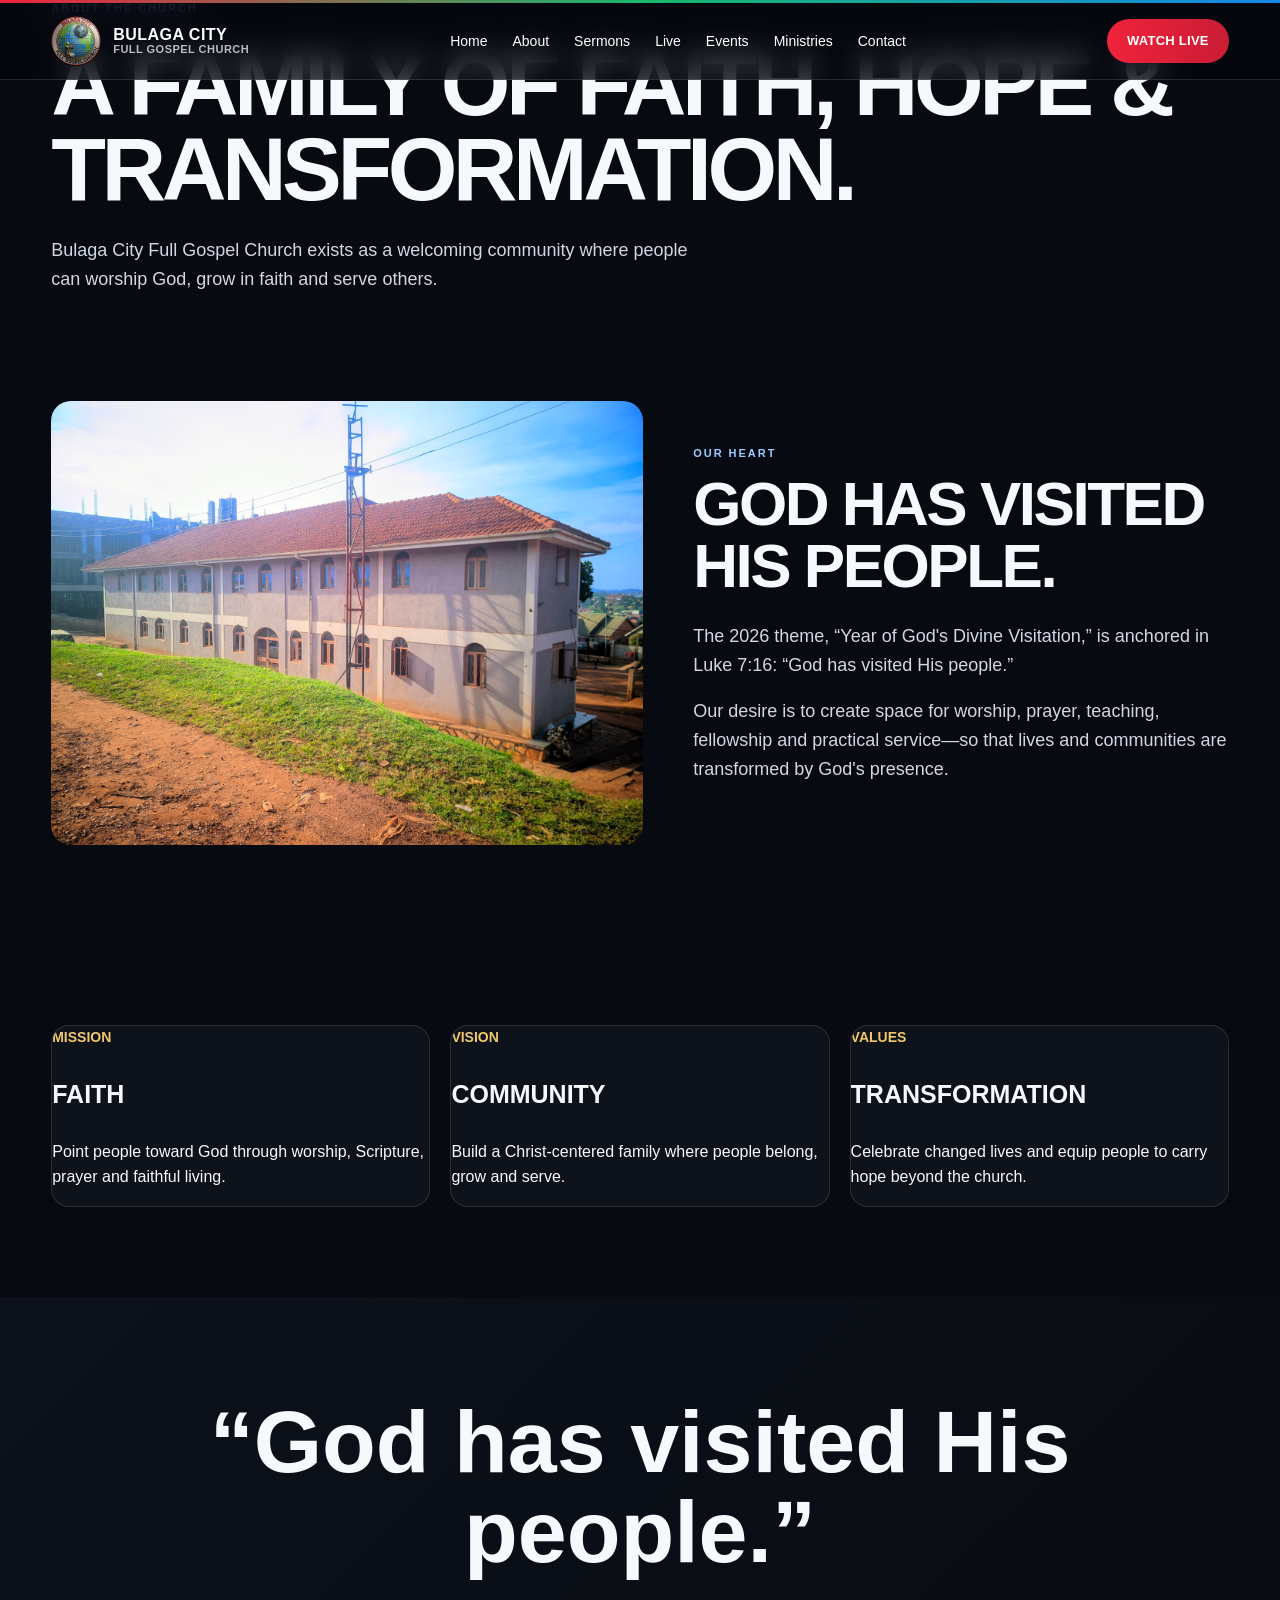
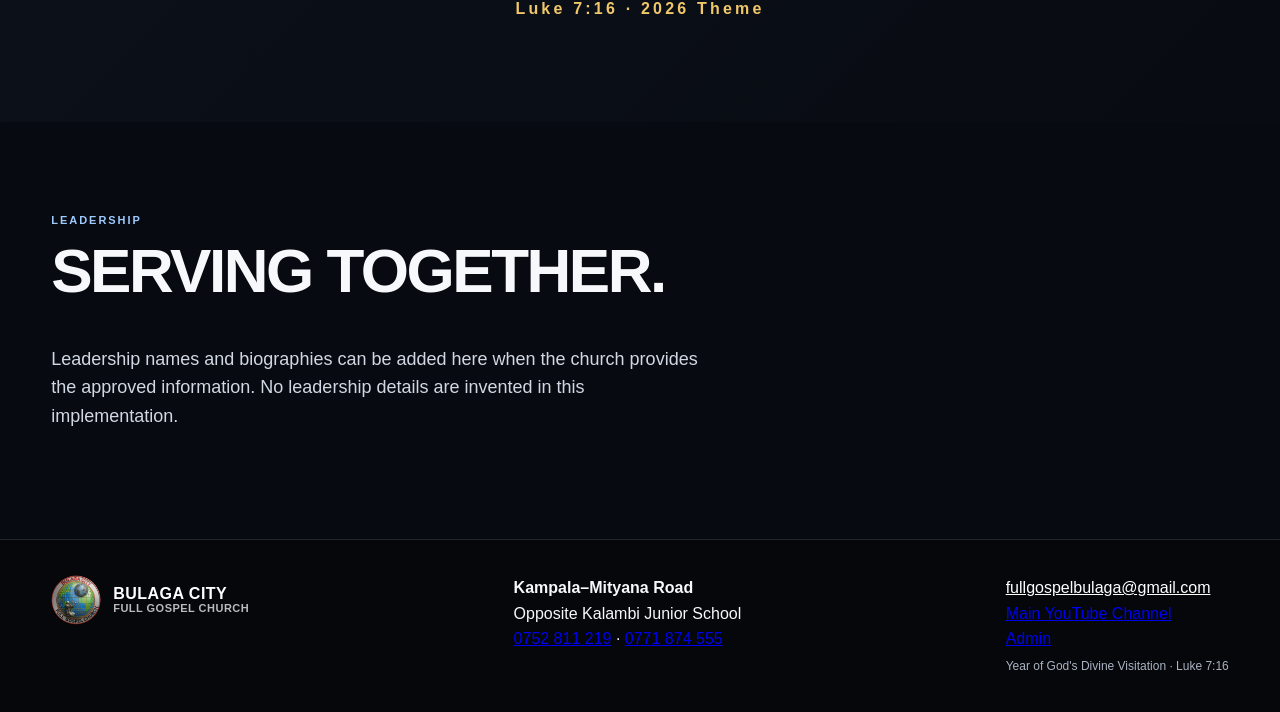
<file: about.html>
<!doctype html>
<html lang="en">
<head>
<meta charset="utf-8"><meta name="viewport" content="width=device-width,initial-scale=1">
<title>About | Bulaga City Full Gospel Church</title>
<meta name="description" content="Bulaga City Full Gospel Church — Kampala–Mityana Road, opposite Kalambi Junior School. Year of God's Divine Visitation.">
<meta name="theme-color" content="#0b0b0d">
<meta property="og:title" content="About | Bulaga City Full Gospel Church">
<meta property="og:description" content="God has visited His people — Luke 7:16.">
<link rel="stylesheet" href="css/style.css"><link rel="stylesheet" href="css/animations.css"><link rel="stylesheet" href="css/responsive.css">
</head>
<body>
<div class="preloader"><div class="loader"><div class="loader-mark">BC</div><p>BULAGA CITY FULL GOSPEL CHURCH</p></div></div>
<div class="cursor-dot"></div><div class="cursor-ring"></div>
<header id="site-header" class="site-header"></header>
<main>
<section class="page-hero"><div class="container"><div class="eyebrow reveal">About the church</div><h1 class="display reveal">A FAMILY OF FAITH, HOPE & TRANSFORMATION.</h1><p class="lead reveal">Bulaga City Full Gospel Church exists as a welcoming community where people can worship God, grow in faith and serve others.</p></div></section>
<section class="section"><div class="container grid-2"><div class="image-card reveal"><img src="images/church/church-building.jpg" alt="Church gathering"></div><div class="reveal"><div class="eyebrow">Our heart</div><h2 class="h2">GOD HAS VISITED HIS PEOPLE.</h2><p class="lead">The 2026 theme, “Year of God's Divine Visitation,” is anchored in Luke 7:16: “God has visited His people.”</p><p class="lead">Our desire is to create space for worship, prayer, teaching, fellowship and practical service—so that lives and communities are transformed by God's presence.</p></div></div></section>
<section class="section"><div class="container"><div class="values stagger reveal"><div class="value"><div class="value-number">MISSION</div><h3>FAITH</h3><p>Point people toward God through worship, Scripture, prayer and faithful living.</p></div><div class="value"><div class="value-number">VISION</div><h3>COMMUNITY</h3><p>Build a Christ-centered family where people belong, grow and serve.</p></div><div class="value"><div class="value-number">VALUES</div><h3>TRANSFORMATION</h3><p>Celebrate changed lives and equip people to carry hope beyond the church.</p></div></div></div></section>
<section class="scripture"><div class="container reveal"><div class="quote">“God has visited His people.”</div><div class="quote-ref">Luke 7:16 · 2026 Theme</div></div></section>
<section class="section"><div class="container"><div class="section-head reveal"><div><div class="eyebrow">Leadership</div><h2 class="h2">SERVING TOGETHER.</h2></div></div><p class="lead reveal">Leadership names and biographies can be added here when the church provides the approved information. No leadership details are invented in this implementation.</p></div></section>
</main>
<footer id="site-footer" class="site-footer"></footer>
<div class="toast"></div>
<script src="js/main.js"></script>

</body></html>
</file>
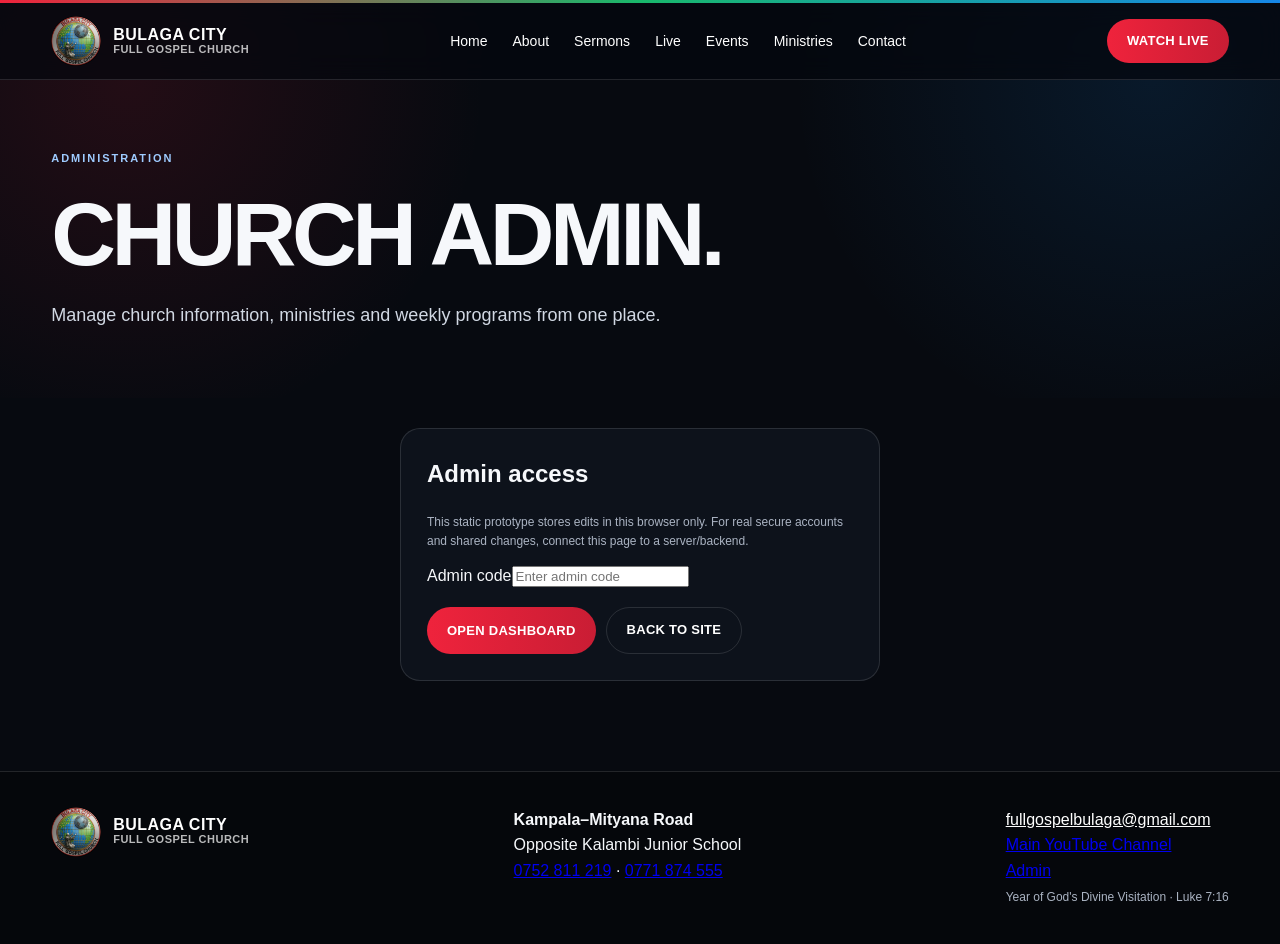
<file: admin.html>
<!doctype html>
<html lang="en"><head><meta charset="utf-8"><meta name="viewport" content="width=device-width,initial-scale=1">
<title>Admin | Bulaga City Full Gospel Church</title>
<meta name="description" content="Church administration dashboard for Bulaga City Full Gospel Church.">
<link rel="stylesheet" href="css/style.css"><link rel="stylesheet" href="css/animations.css"><link rel="stylesheet" href="css/responsive.css">
<style>
.admin-hero{padding:150px 0 50px;background:radial-gradient(circle at 10% 20%,rgba(239,35,60,.12),transparent 30%),radial-gradient(circle at 90% 20%,rgba(22,135,232,.12),transparent 30%)}
.admin-grid{display:grid;grid-template-columns:repeat(3,1fr);gap:18px;margin:25px 0 45px}.admin-stat{padding:25px;background:var(--panel);border:1px solid var(--line);border-radius:18px}.admin-stat strong{font-size:34px;display:block}.admin-panel{background:var(--panel);border:1px solid var(--line);border-radius:20px;padding:26px;margin-bottom:24px}.admin-panel h2{margin-top:0}.admin-form{display:grid;grid-template-columns:1fr 1fr;gap:15px}.admin-form .full{grid-column:1/-1}.admin-form label{display:block;font-size:12px;color:var(--muted);margin-bottom:6px}.admin-form input,.admin-form textarea,.admin-form select{width:100%;padding:13px 14px;border-radius:10px;border:1px solid var(--line);background:#070a10;color:#fff;font:inherit}.admin-actions{display:flex;gap:10px;flex-wrap:wrap;margin-top:18px}.notice{padding:14px;border-left:3px solid var(--blue);background:rgba(22,135,232,.08);color:#cbd9e9;border-radius:8px;margin-bottom:20px}.table-wrap{overflow-x:auto}.admin-table{width:100%;border-collapse:collapse;min-width:700px}.admin-table th,.admin-table td{padding:13px 10px;border-bottom:1px solid var(--line);text-align:left}.admin-table th{color:#fff}.admin-table input{width:100%;min-width:150px;padding:9px;border:1px solid var(--line);background:#070a10;color:#fff;border-radius:7px}.admin-login{max-width:480px;margin:0 auto}.hidden{display:none!important}@media(max-width:800px){.admin-grid,.admin-form{grid-template-columns:1fr}.admin-form .full{grid-column:auto}}
</style></head>
<body><div class="preloader"><div class="loader"><div class="loader-mark">BC</div><p>BULAGA CITY FULL GOSPEL CHURCH</p></div></div><header id="site-header" class="site-header"></header>
<main><section class="admin-hero"><div class="container"><div class="eyebrow">Administration</div><h1 class="display">CHURCH ADMIN.</h1><p class="lead">Manage church information, ministries and weekly programs from one place.</p></div></section>
<section class="section" style="padding-top:30px"><div class="container">
<div id="loginPanel" class="admin-panel admin-login"><h2>Admin access</h2><p class="meta">This static prototype stores edits in this browser only. For real secure accounts and shared changes, connect this page to a server/backend.</p><form id="loginForm"><div class="field"><label for="adminCode">Admin code</label><input id="adminCode" type="password" placeholder="Enter admin code" required></div><div class="admin-actions"><button class="btn primary" type="submit">OPEN DASHBOARD</button><a class="btn" href="index.html">BACK TO SITE</a></div></form></div>
<div id="dashboard" class="hidden">
<div class="notice">You are using the front-end administration prototype. It is not a secure authentication system and should not be used to protect sensitive data until a real backend/authentication service is connected.</div>
<div class="admin-grid"><div class="admin-stat"><span class="eyebrow">Departments</span><strong>16</strong><span class="meta">Leadership records</span></div><div class="admin-stat"><span class="eyebrow">Weekly days</span><strong>6</strong><span class="meta">Published program days</span></div><div class="admin-stat"><span class="eyebrow">YouTube</span><strong>1</strong><span class="meta">Official church channel</span></div></div>
<div class="admin-panel"><h2>Church contact & links</h2><form class="admin-form" id="contactForm"><div><label>Phone 1</label><input id="phone1" value="0752 811 219"></div><div><label>Phone 2</label><input id="phone2" value="0771 874 555"></div><div><label>Email</label><input id="email" value="fullgospelbulaga@gmail.com"></div><div><label>YouTube channel</label><input id="youtube" value="https://www.youtube.com/@BulagaCityFullGospelChurch"></div><div class="full"><label>Church pin</label><input id="mapPin" value="https://maps.app.goo.gl/593VzdaVCTsvVvNJ6?g_st=ac"></div><div class="admin-actions full"><button class="btn primary" type="submit">SAVE CONTACT INFO</button><button class="btn" type="button" id="resetData">RESET LOCAL CHANGES</button></div></form></div>
<div class="admin-panel"><h2>Ministry leadership</h2><div class="table-wrap"><table class="admin-table"><thead><tr><th>#</th><th>Department</th><th>Head</th><th>Vice</th></tr></thead><tbody id="ministryRows"></tbody></table></div><div class="admin-actions"><button class="btn primary" id="saveMinistries">SAVE MINISTRIES</button></div></div>
<div class="admin-panel"><h2>Weekly program</h2><div class="table-wrap"><table class="admin-table"><thead><tr><th>Day</th><th>Program</th><th>Time</th></tr></thead><tbody id="programRows"></tbody></table></div><div class="admin-actions"><button class="btn primary" id="saveProgram">SAVE PROGRAM</button></div></div>
<div class="admin-actions"><a class="btn" href="index.html">VIEW WEBSITE</a><a class="btn" href="ministries.html">VIEW MINISTRIES</a><a class="btn" href="https://www.youtube.com/@BulagaCityFullGospelChurch" target="_blank" rel="noopener">OPEN YOUTUBE ↗</a></div>
</div></div></section></main><footer id="site-footer" class="site-footer"></footer><div class="toast"></div>
<script src="js/main.js"></script><script>
const defaultMinistries=[['1','Ushering','Mrs. Busizori H.','Ms. Kaitesi C.'],['2','Evangelism','Mr. Tumukunde F.','Mrs. Kayiira F.'],['3','Hospitality','Ms. Racheal Kitiibwa','Mrs. Ainamani Dorcus'],['4','Women','Ms. Namugga Maureen','Mrs. Semwanga Margret'],['5','Men','Mr. Kyeyune Robert','Mr. Akabampa Josephat'],['6','Intercessors','Mrs. Senteza Irene','Tumukunde Francis'],['7','Worship','Mrs. Baguma Joy','Bro. Twinomugisha Trevor'],['8','Youths','Bro. Twinomugisha Trevor','Bro. Kamyuka Yusuf'],['9','Finance / Youths','—','—'],['10','Sunday School','Bro. Mulungi David','Ms. Esther Lutaaya'],['11','Technical','Mr. Kamwesigye Robert','Mr. Lubega Richard'],['12','Marrieds','Mr. & Mrs. Lubega','Mr. & Mrs. Ainamani'],['13','Counselling','Mr. & Mrs. Kamwesigye','—'],['14','Drama','Mrs. Katusabe Evelyn','Mr. Sesanga Richard'],['15','Finance','Mrs. Mulumba Irene','Mrs. Ssekalegga D.'],['16','Media','Bro. Tendo A.','Bro. Nathan A.']];
const defaultProgram=[['Monday','Altar','6:00 PM'],['Tuesday','Women Fellowship','9:00 AM–5:00 PM'],['Tuesday','Youth','4:00–6:00 PM'],['Tuesday',"Men's Altar",'5:00 PM & 10:00 PM'],['Wednesday','Mid week service','5:00–7:00 PM'],['Wednesday','Intercessors','10:00 PM'],['Thursday','Evangelism','3:00 PM'],['Thursday','Worship Altar','5:00 PM'],['Friday','Intercession','5:00 PM'],['Sunday',"Men's Altar",'6:00–7:00 AM'],['Sunday','Evangelism','3:00 PM'],['Sunday','Youth','4:00–6:00 PM']];
const get=(k,d)=>JSON.parse(localStorage.getItem(k)||'null')||d; const esc=s=>String(s).replace(/[&<>"']/g,m=>({'&':'&amp;','<':'&lt;','>':'&gt;','"':'&quot;',"'":'&#39;'}[m]));
function render(){const ms=get('bcfg_ministries',defaultMinistries), pg=get('bcfg_program',defaultProgram); document.getElementById('ministryRows').innerHTML=ms.map((r,i)=>`<tr><td>${i+1}</td><td><input value="${esc(r[1])}"></td><td><input value="${esc(r[2])}"></td><td><input value="${esc(r[3])}"></td></tr>`).join('');document.getElementById('programRows').innerHTML=pg.map(r=>`<tr><td><input value="${esc(r[0])}"></td><td><input value="${esc(r[1])}"></td><td><input value="${esc(r[2])}"></td></tr>`).join('')}
document.getElementById('loginForm').addEventListener('submit',e=>{e.preventDefault(); if(document.getElementById('adminCode').value==='bulaga-admin'){document.getElementById('loginPanel').classList.add('hidden');document.getElementById('dashboard').classList.remove('hidden');render()}else alert('Incorrect admin code for this prototype.');});
document.getElementById('contactForm').addEventListener('submit',e=>{e.preventDefault();localStorage.setItem('bcfg_contact',JSON.stringify({phone1:phone1.value,phone2:phone2.value,email:email.value,youtube:youtube.value,mapPin:mapPin.value}));alert('Saved locally in this browser.');});
document.getElementById('saveMinistries').addEventListener('click',()=>{const rows=[...document.querySelectorAll('#ministryRows tr')].map((tr,i)=>[String(i+1),...tr.querySelectorAll('input')].map((x,j)=>j?x.value:x));localStorage.setItem('bcfg_ministries',JSON.stringify(rows));alert('Ministries saved locally.');});
document.getElementById('saveProgram').addEventListener('click',()=>{const rows=[...document.querySelectorAll('#programRows tr')].map(tr=>[...tr.querySelectorAll('input')].map(x=>x.value));localStorage.setItem('bcfg_program',JSON.stringify(rows));alert('Program saved locally.');});
document.getElementById('resetData').addEventListener('click',()=>{['bcfg_contact','bcfg_ministries','bcfg_program'].forEach(k=>localStorage.removeItem(k));location.reload()});
</script></body></html>
</file>
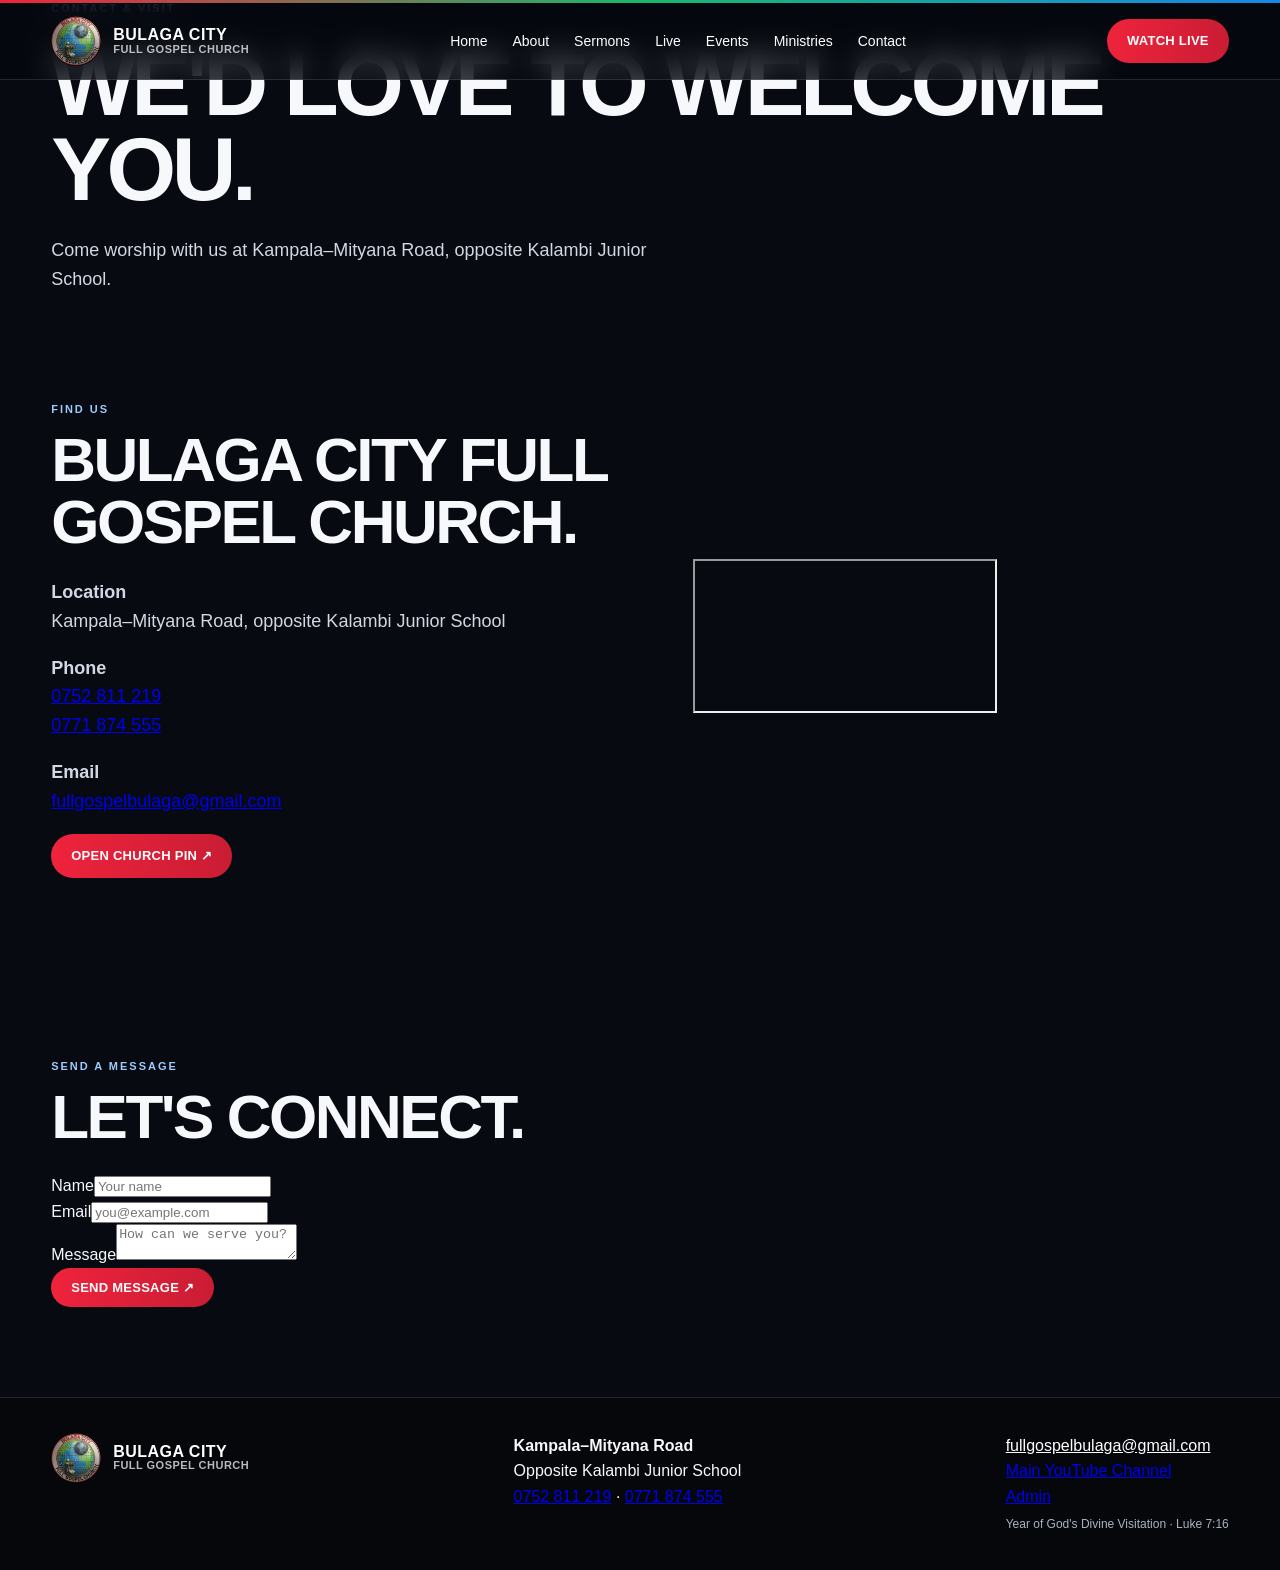
<file: contact.html>
<!doctype html>
<html lang="en">
<head>
<meta charset="utf-8"><meta name="viewport" content="width=device-width,initial-scale=1">
<title>Contact | Bulaga City Full Gospel Church</title>
<meta name="description" content="Bulaga City Full Gospel Church — Kampala–Mityana Road, opposite Kalambi Junior School. Year of God's Divine Visitation.">
<meta name="theme-color" content="#0b0b0d">
<meta property="og:title" content="Contact | Bulaga City Full Gospel Church">
<meta property="og:description" content="God has visited His people — Luke 7:16.">
<link rel="stylesheet" href="css/style.css"><link rel="stylesheet" href="css/animations.css"><link rel="stylesheet" href="css/responsive.css">
</head>
<body>
<div class="preloader"><div class="loader"><div class="loader-mark">BC</div><p>BULAGA CITY FULL GOSPEL CHURCH</p></div></div>
<div class="cursor-dot"></div><div class="cursor-ring"></div>
<header id="site-header" class="site-header"></header>
<main>
<section class="page-hero"><div class="container"><div class="eyebrow reveal">Contact & visit</div><h1 class="display reveal">WE'D LOVE TO WELCOME YOU.</h1><p class="lead reveal">Come worship with us at Kampala–Mityana Road, opposite Kalambi Junior School.</p></div></section>
<section class="section"><div class="container grid-2"><div class="reveal"><div class="eyebrow">Find us</div><h2 class="h2">BULAGA CITY FULL GOSPEL CHURCH.</h2><p class="lead"><strong>Location</strong><br> Kampala–Mityana Road, opposite Kalambi Junior School</p><p class="lead"><strong>Phone</strong><br><a href="tel:+256752811219">0752 811 219</a><br><a href="tel:+256771874555">0771 874 555</a></p><p class="lead"><strong>Email</strong><br><a href="mailto:fullgospelbulaga@gmail.com">fullgospelbulaga@gmail.com</a></p><a class="btn primary" target="_blank" rel="noopener" href="https://maps.app.goo.gl/593VzdaVCTsvVvNJ6?g_st=ac">OPEN CHURCH PIN ↗</a></div><div class="reveal"><iframe class="map" loading="lazy" src="https://www.google.com/maps?q=Bulaga%20City%20Full%20Gospel%20Church%2C%20Kampala%20Uganda&output=embed" title="Map showing Bulaga City Full Gospel Church"></iframe></div></div></section>
<section class="section"><div class="container"><div class="section-head reveal"><div><div class="eyebrow">Send a message</div><h2 class="h2">LET'S CONNECT.</h2></div></div><form class="form-grid reveal" data-demo-form><div class="field"><label for="name">Name</label><input id="name" required placeholder="Your name"></div><div class="field"><label for="email">Email</label><input id="email" type="email" required placeholder="you@example.com"></div><div class="field full"><label for="message">Message</label><textarea id="message" required placeholder="How can we serve you?"></textarea></div><div><button class="btn primary" type="submit">SEND MESSAGE ↗</button></div></form></div></section>
</main>
<footer id="site-footer" class="site-footer"></footer>
<div class="toast"></div>
<script src="js/main.js"></script>

</body></html>
</file>
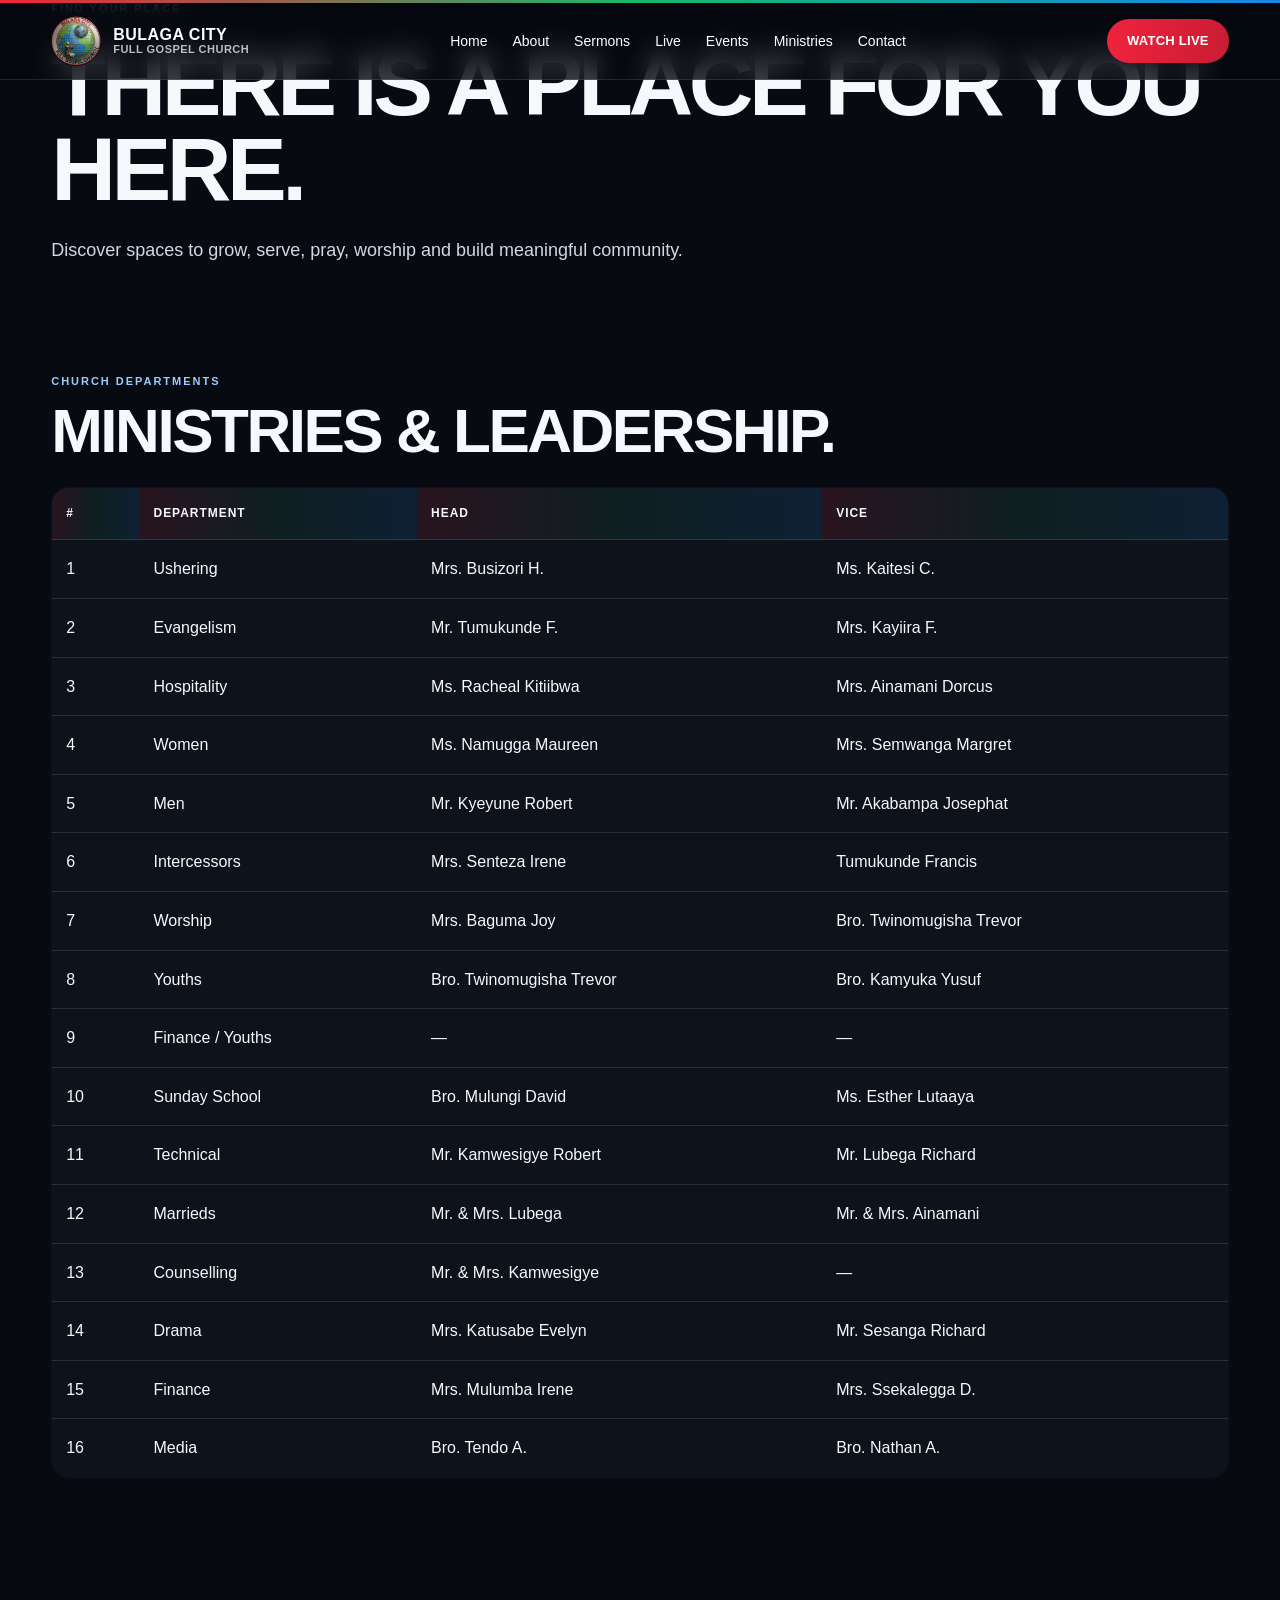
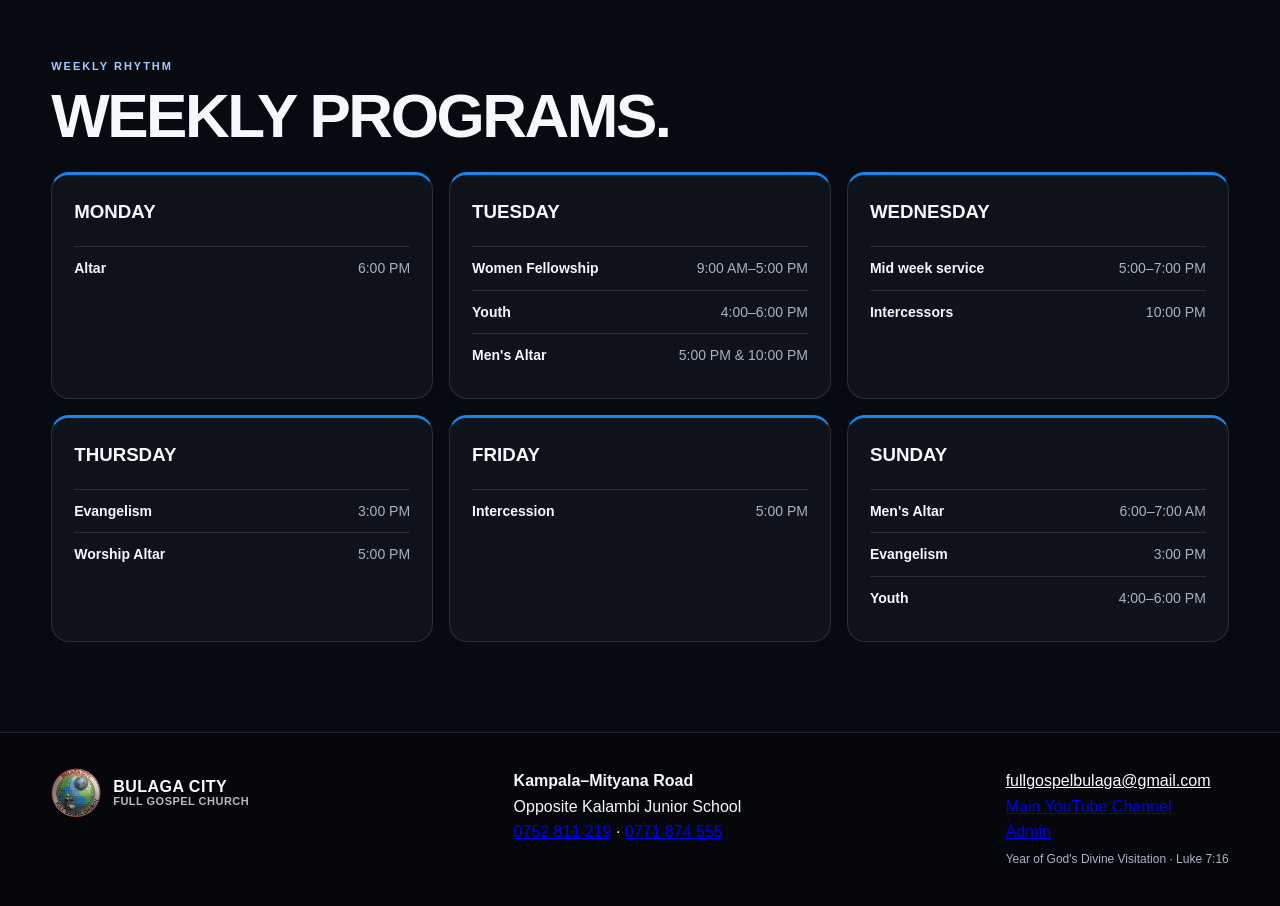
<file: ministries.html>
<!doctype html>
<html lang="en">
<head>
<meta charset="utf-8"><meta name="viewport" content="width=device-width,initial-scale=1">
<title>Ministries | Bulaga City Full Gospel Church</title>
<meta name="description" content="Bulaga City Full Gospel Church — Kampala–Mityana Road, opposite Kalambi Junior School. Year of God's Divine Visitation.">
<meta name="theme-color" content="#0b0b0d">
<meta property="og:title" content="Ministries | Bulaga City Full Gospel Church">
<meta property="og:description" content="God has visited His people — Luke 7:16.">
<link rel="stylesheet" href="css/style.css"><link rel="stylesheet" href="css/animations.css"><link rel="stylesheet" href="css/responsive.css">
</head>
<body>
<div class="preloader"><div class="loader"><div class="loader-mark">BC</div><p>BULAGA CITY FULL GOSPEL CHURCH</p></div></div>
<div class="cursor-dot"></div><div class="cursor-ring"></div>
<header id="site-header" class="site-header"></header>
<main>
<section class="page-hero"><div class="container"><div class="eyebrow reveal">Find your place</div><h1 class="display reveal">THERE IS A PLACE FOR YOU HERE.</h1><p class="lead reveal">Discover spaces to grow, serve, pray, worship and build meaningful community.</p></div></section>
<section class="section"><div class="container">
<div class="section-head reveal"><div><div class="eyebrow">Church departments</div><h2 class="h2">MINISTRIES & LEADERSHIP.</h2></div></div>
<div class="table-wrap reveal"><table class="leaders-table"><thead><tr><th>#</th><th>Department</th><th>Head</th><th>Vice</th></tr></thead><tbody>
<tr><td>1</td><td>Ushering</td><td>Mrs. Busizori H.</td><td>Ms. Kaitesi C.</td></tr>
<tr><td>2</td><td>Evangelism</td><td>Mr. Tumukunde F.</td><td>Mrs. Kayiira F.</td></tr>
<tr><td>3</td><td>Hospitality</td><td>Ms. Racheal Kitiibwa</td><td>Mrs. Ainamani Dorcus</td></tr>
<tr><td>4</td><td>Women</td><td>Ms. Namugga Maureen</td><td>Mrs. Semwanga Margret</td></tr>
<tr><td>5</td><td>Men</td><td>Mr. Kyeyune Robert</td><td>Mr. Akabampa Josephat</td></tr>
<tr><td>6</td><td>Intercessors</td><td>Mrs. Senteza Irene</td><td>Tumukunde Francis</td></tr>
<tr><td>7</td><td>Worship</td><td>Mrs. Baguma Joy</td><td>Bro. Twinomugisha Trevor</td></tr>
<tr><td>8</td><td>Youths</td><td>Bro. Twinomugisha Trevor</td><td>Bro. Kamyuka Yusuf</td></tr>
<tr><td>9</td><td>Finance / Youths</td><td>—</td><td>—</td></tr>
<tr><td>10</td><td>Sunday School</td><td>Bro. Mulungi David</td><td>Ms. Esther Lutaaya</td></tr>
<tr><td>11</td><td>Technical</td><td>Mr. Kamwesigye Robert</td><td>Mr. Lubega Richard</td></tr>
<tr><td>12</td><td>Marrieds</td><td>Mr. &amp; Mrs. Lubega</td><td>Mr. &amp; Mrs. Ainamani</td></tr>
<tr><td>13</td><td>Counselling</td><td>Mr. &amp; Mrs. Kamwesigye</td><td>—</td></tr>
<tr><td>14</td><td>Drama</td><td>Mrs. Katusabe Evelyn</td><td>Mr. Sesanga Richard</td></tr>
<tr><td>15</td><td>Finance</td><td>Mrs. Mulumba Irene</td><td>Mrs. Ssekalegga D.</td></tr>
<tr><td>16</td><td>Media</td><td>Bro. Tendo A.</td><td>Bro. Nathan A.</td></tr>
</tbody></table></div>
</div></section>
<section class="section"><div class="container"><div class="section-head reveal"><div><div class="eyebrow">Weekly rhythm</div><h2 class="h2">WEEKLY PROGRAMS.</h2></div></div><div class="schedule stagger reveal">
<div class="day"><h3>MONDAY</h3><div class="event-line"><strong>Altar</strong><span>6:00 PM</span></div></div>
<div class="day"><h3>TUESDAY</h3><div class="event-line"><strong>Women Fellowship</strong><span>9:00 AM–5:00 PM</span></div><div class="event-line"><strong>Youth</strong><span>4:00–6:00 PM</span></div><div class="event-line"><strong>Men's Altar</strong><span>5:00 PM &amp; 10:00 PM</span></div></div>
<div class="day"><h3>WEDNESDAY</h3><div class="event-line"><strong>Mid week service</strong><span>5:00–7:00 PM</span></div><div class="event-line"><strong>Intercessors</strong><span>10:00 PM</span></div></div>
<div class="day"><h3>THURSDAY</h3><div class="event-line"><strong>Evangelism</strong><span>3:00 PM</span></div><div class="event-line"><strong>Worship Altar</strong><span>5:00 PM</span></div></div>
<div class="day"><h3>FRIDAY</h3><div class="event-line"><strong>Intercession</strong><span>5:00 PM</span></div></div>
<div class="day"><h3>SUNDAY</h3><div class="event-line"><strong>Men's Altar</strong><span>6:00–7:00 AM</span></div><div class="event-line"><strong>Evangelism</strong><span>3:00 PM</span></div><div class="event-line"><strong>Youth</strong><span>4:00–6:00 PM</span></div></div>
</div></div></section>
</main>
<footer id="site-footer" class="site-footer"></footer>
<div class="toast"></div>
<script src="js/main.js"></script>

</body></html>
</file>
<file: css/style.css>
:root{--bg:#070a10;--panel:#0d121b;--text:#f6f8fb;--muted:#aab3c2;--red:#ef233c;--green:#19b86b;--blue:#1687e8;--line:rgba(255,255,255,.12);--gold:#f0c76a}*{box-sizing:border-box}html{scroll-behavior:smooth}body{margin:0;background:var(--bg);color:var(--text);font-family:Arial,Helvetica,sans-serif;line-height:1.6}img{max-width:100%;display:block}.container{width:min(1180px,92%);margin:auto}.site-header{position:fixed;top:0;left:0;right:0;z-index:50;background:rgba(5,8,14,.72);backdrop-filter:blur(14px);border-bottom:1px solid var(--line)}.site-header:before{content:"";display:block;height:3px;background:linear-gradient(90deg,var(--red),var(--green),var(--blue))}.nav{min-height:76px;display:flex;align-items:center;justify-content:space-between;gap:20px}.brand{display:flex;align-items:center;gap:12px;color:#fff;text-decoration:none;font-weight:800}.brand-logo{width:50px;height:50px;border-radius:50%;object-fit:cover}.brand-text{line-height:1.05;letter-spacing:.03em}.brand-text small{display:block;font-weight:600;font-size:11px;opacity:.72}.nav-links{display:flex;gap:25px}.nav-links a{color:#fff;text-decoration:none;font-size:14px;position:relative}.nav-links a:after{content:"";position:absolute;left:0;right:100%;bottom:-8px;height:2px;background:linear-gradient(90deg,var(--red),var(--green),var(--blue));transition:.3s}.nav-links a:hover:after{right:0}.nav-actions{display:flex;gap:10px;align-items:center}.btn{display:inline-flex;align-items:center;justify-content:center;padding:12px 20px;border:1px solid var(--line);border-radius:999px;color:#fff;text-decoration:none;font-weight:800;font-size:13px;letter-spacing:.02em}.btn.primary{background:linear-gradient(90deg,var(--red),#c91d34);border:0}.hero{min-height:760px;padding-top:79px;position:relative;overflow:hidden;display:flex;align-items:center}.hero-bg{position:absolute;inset:0;background:url('../images/church/church-building.jpg') center/cover no-repeat;transform:scale(1.02)}.hero:after{content:"";position:absolute;inset:0;background:linear-gradient(90deg,rgba(4,7,13,.94),rgba(4,7,13,.65) 44%,rgba(4,7,13,.15)),linear-gradient(0deg,rgba(4,7,13,.75),transparent 50%)}.hero-content{position:relative;z-index:2}.hero-copy{max-width:720px}.hero-meta{display:flex;gap:12px;align-items:center;letter-spacing:.28em;font-size:12px;color:#dbe3ee}.rule{width:44px;height:3px;background:linear-gradient(90deg,var(--red),var(--green),var(--blue))}.display{font-size:clamp(48px,7vw,94px);line-height:.95;margin:24px 0;font-weight:900;letter-spacing:-.05em}.lead{font-size:18px;color:#d1d8e3;max-width:650px}.hero-actions{display:flex;gap:12px;margin:28px 0}.scroll-cue{position:absolute;right:5%;bottom:30px;z-index:3;color:#fff;letter-spacing:.18em;text-transform:uppercase;font-size:11px}.section{padding:90px 0}.live-section{background:#090d14}.live-head,.section-head,.inner{display:flex;justify-content:space-between;align-items:end;gap:25px}.eyebrow{color:#9ecbff;text-transform:uppercase;letter-spacing:.18em;font-size:11px;font-weight:800}.h2{font-size:clamp(34px,5vw,62px);line-height:1;margin:10px 0 25px;letter-spacing:-.04em}.live-badge{border:1px solid rgba(239,35,60,.5);border-radius:999px;padding:8px 14px;color:#ff7282;font-size:12px}.live-dot{display:inline-block;width:8px;height:8px;border-radius:50%;background:var(--red);margin-right:7px}.video-shell{margin-top:30px;background:#020306;border:1px solid var(--line);border-radius:18px;overflow:hidden}.grid-2{display:grid;grid-template-columns:1.05fr .95fr;gap:50px;align-items:center}.image-card{border-radius:20px;overflow:hidden}.image-card img{width:100%;aspect-ratio:4/3;object-fit:cover}.values{display:grid;grid-template-columns:repeat(3,1fr);gap:20px}.value,.day,.card,.ministry{background:var(--panel);border:1px solid var(--line);border-radius:18px}.value{padding:30px}.value-number{font-size:14px;color:var(--gold);font-weight:900}.value h3{font-size:25px}.scripture{padding:100px 0;text-align:center;background:linear-gradient(135deg,#0c111b,#080b11);position:relative}.quote{font-size:clamp(32px,6vw,76px);line-height:1.05;font-weight:800}.quote-ref{margin-top:20px;color:var(--gold);letter-spacing:.2em}.cards{display:grid;grid-template-columns:repeat(3,1fr);gap:20px}.card{overflow:hidden}.card-media{aspect-ratio:16/9;overflow:hidden}.card-media img{width:100%;height:100%;object-fit:cover}.card-body{padding:22px}.meta{color:var(--muted);font-size:12px}.card-title{font-size:22px}.ministry-grid{display:grid;grid-template-columns:repeat(3,1fr);gap:20px}.ministry{overflow:hidden}.ministry img{width:100%;height:220px;object-fit:cover}.ministry-content{padding:18px}.schedule{display:grid;grid-template-columns:repeat(3,1fr);gap:16px}.day{padding:22px;border-top:3px solid var(--blue)}.day h3{margin-top:0}.event-line{display:flex;justify-content:space-between;gap:10px;padding:10px 0;border-top:1px solid var(--line);font-size:14px}.event-line span{color:var(--muted);text-align:right}.cta-band{padding:65px 0;background:radial-gradient(circle at 20% 50%,rgba(239,35,60,.1),transparent 30%),radial-gradient(circle at 80% 50%,rgba(22,135,232,.12),transparent 30%)}.site-footer{background:#05070b;border-top:1px solid var(--line);padding:35px 0}.footer-grid{display:flex;justify-content:space-between;gap:30px}.modal{position:fixed;inset:0;background:rgba(0,0,0,.82);display:none;place-items:center;z-index:100;padding:20px}.modal[aria-hidden="false"]{display:grid}.modal-inner{width:min(1000px,96vw);background:#0b0f16;border-radius:18px;overflow:hidden;position:relative}.modal-video{width:100%;aspect-ratio:16/9;border:0}.modal-close{position:absolute;right:12px;top:8px;z-index:2;background:#000b;color:#fff;border:0;border-radius:50%;font-size:26px;width:40px;height:40px}.preloader{position:fixed;inset:0;background:#05070b;z-index:200;display:grid;place-items:center}.preloader.hidden{opacity:0;visibility:hidden;transition:.5s}.loader{text-align:center}.loader-mark{width:70px;height:70px;border-radius:50%;display:grid;place-items:center;margin:auto;border:3px solid var(--red);box-shadow:0 0 0 3px var(--green),0 0 0 6px var(--blue);font-weight:900}.loader p{font-size:11px;letter-spacing:.18em}.toast{position:fixed;bottom:20px;right:20px}.reveal{opacity:1}.stagger>*{transition:transform .5s ease,opacity .5s ease}.search-btn{background:none;border:0;color:#fff;font-size:20px}
.hero-bg{background:#070a10}.hero-video{width:100%;height:100%;object-fit:cover}
.welcome-gallery{display:grid;grid-template-columns:repeat(2,minmax(0,1fr));gap:12px}.welcome-gallery img{width:100%;aspect-ratio:4/3;object-fit:cover;border-radius:14px}
.value{padding:0;overflow:hidden}.value>img{width:100%;height:190px;object-fit:cover}.value-content{padding:24px}
.year-theme{color:var(--gold);font-size:12px;font-weight:800;letter-spacing:.22em}.theme-title{font-size:clamp(24px,4vw,42px);line-height:1.1;font-weight:900;letter-spacing:.02em;margin:12px 0 28px}.quote{font-size:clamp(38px,7vw,88px);font-weight:900;line-height:1.02}.quote-ref{font-size:16px;font-weight:800}
.welcome-title{font-size:clamp(28px,3.2vw,42px);line-height:1.1}
.welcome-gallery{grid-template-columns:repeat(2,minmax(0,1fr));grid-template-rows:1fr 1fr;aspect-ratio:.9/1}.welcome-gallery img{height:100%;min-height:0;aspect-ratio:auto}.welcome-gallery img:first-child{grid-column:span 2}.welcome-gallery img:not(:first-child){width:auto;max-width:100%;justify-self:center;object-fit:contain}
.welcome-gallery img{transition:transform .3s cubic-bezier(.2,.8,.2,1)}.welcome-gallery img:hover{position:relative;z-index:1;transform:translateY(-4px) scale(1.04)}
@media (prefers-reduced-motion:reduce){.welcome-gallery img{transition:none}.welcome-gallery img:hover{transform:none}}
.welcome-layout{align-items:center}
.values .value:first-child>img,.values .value:last-child>img{height:auto;aspect-ratio:16/9;object-fit:cover}
.sermon-card-button{display:block;width:100%;height:100%;padding:0;border:0;background:none;color:inherit;text-align:left;font:inherit;cursor:pointer}.sermon-card-button .card-title{margin-top:0}.sermon-card-button:focus-visible{outline:3px solid var(--gold);outline-offset:-3px}.sermon-message{grid-column:1/-1;padding:30px}
.table-wrap{overflow-x:auto}.leaders-table{width:100%;border-collapse:collapse;min-width:720px;background:var(--panel);border:1px solid var(--line);border-radius:18px;overflow:hidden}.leaders-table th,.leaders-table td{padding:16px 14px;border-bottom:1px solid var(--line);text-align:left}.leaders-table th{background:linear-gradient(90deg,rgba(239,35,60,.12),rgba(24,184,106,.08),rgba(22,135,232,.12));font-size:12px;text-transform:uppercase;letter-spacing:.08em}.leaders-table tbody tr:hover{background:rgba(255,255,255,.025)}
</file>
<file: css/animations.css>
.reveal{transition:opacity .7s ease,transform .7s ease}.reveal.pre-hidden{opacity:0;transform:translateY(25px)}.card,.ministry,.value,.day{transition:transform .25s ease,border-color .25s ease,box-shadow .25s ease}.card:hover,.ministry:hover,.value:hover,.day:hover{transform:translateY(-5px);border-color:rgba(255,255,255,.25);box-shadow:0 18px 50px rgba(0,0,0,.22)}
</file>
<file: css/responsive.css>
@media(max-width:900px){.nav-links{display:none}.grid-2,.values,.cards,.ministry-grid,.schedule{grid-template-columns:1fr 1fr}.hero{min-height:680px}.footer-grid{flex-direction:column}}@media(max-width:600px){.nav-actions .btn{display:none}.brand-text{font-size:13px}.brand-logo{width:42px;height:42px}.grid-2,.values,.cards,.ministry-grid,.schedule{grid-template-columns:1fr}.section{padding:65px 0}.hero-actions{flex-direction:column;align-items:flex-start}.live-head,.section-head,.inner{align-items:flex-start;flex-direction:column}.display{font-size:48px}.lead{font-size:16px}.event-line{font-size:13px}}
</file>
